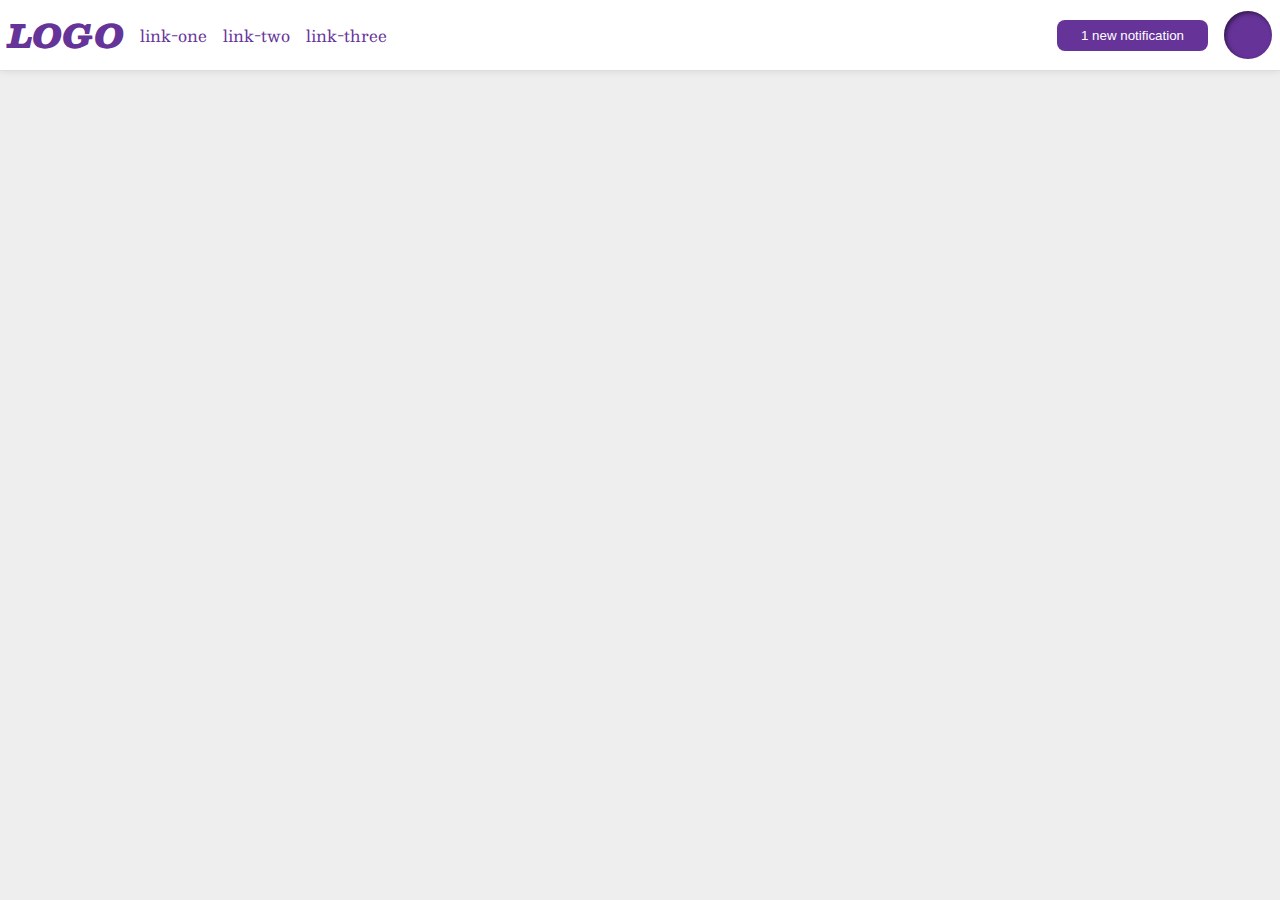
<file: flex/03-flex-header-2/index.html>
<!DOCTYPE html>
<html lang="en">
<head>
  <meta charset="UTF-8">
  <meta http-equiv="X-UA-Compatible" content="IE=edge">
  <meta name="viewport" content="width=device-width, initial-scale=1.0">
  <title>Flex Header 2</title>
  <link rel="stylesheet" href="style.css">
</head>
<body>
  <div class="header">
    <div class="left">
      <div class="logo">
        LOGO
      </div>
      <ul class="links">
        <li><a href="google.com">link-one</a></li>
        <li><a href="google.com">link-two</a></li>
        <li><a href="google.com">link-three</a></li>
      </ul>
    </div>
    <div class="right">
      <button class="notifications">
        1 new notification
      </button>
      <div class="profile-image"></div>
    </div>
  </div>
</body>
</html>
</file>
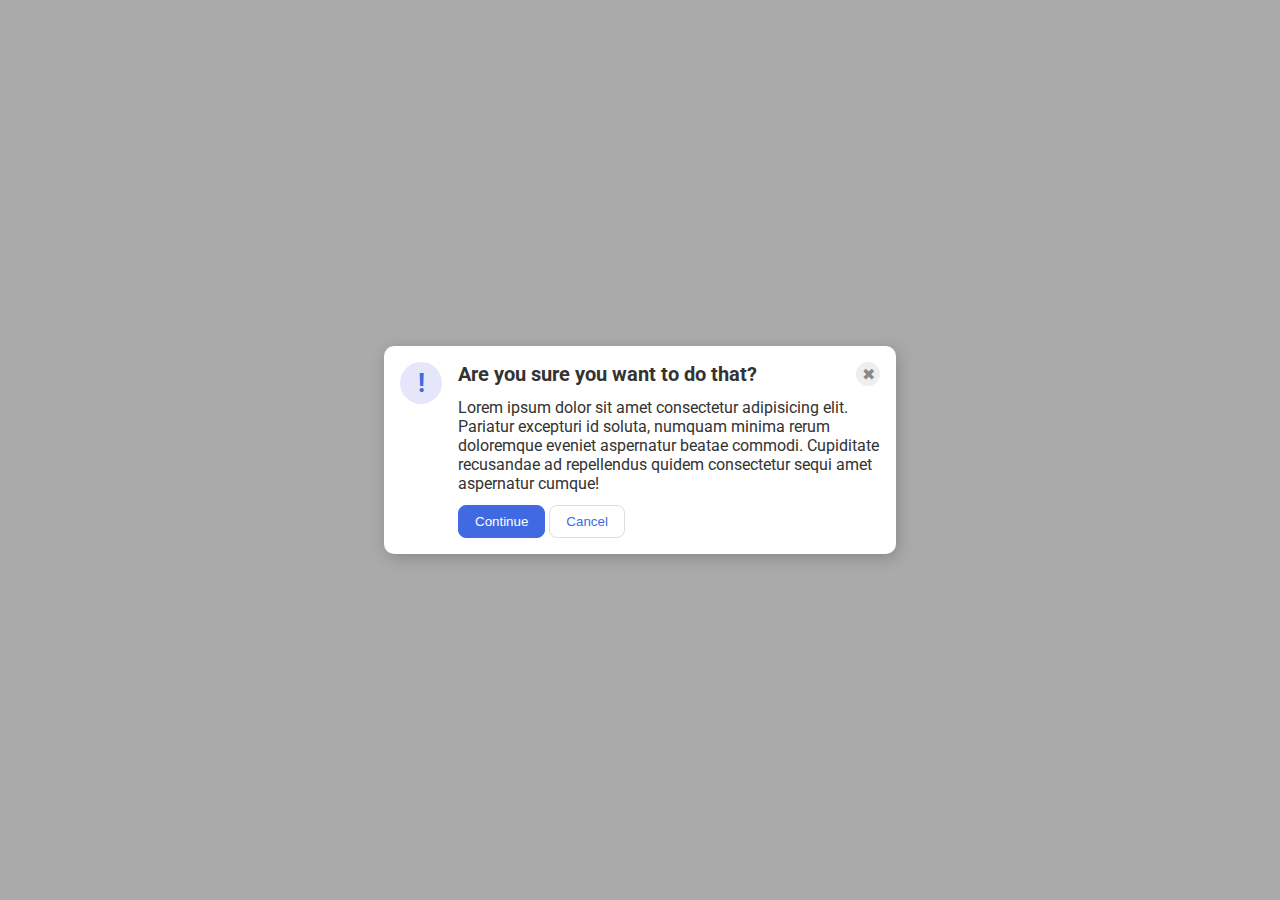
<file: flex/05-flex-modal/index.html>
<!DOCTYPE html>
<html lang="en">
<head>
  <meta charset="UTF-8">
  <meta http-equiv="X-UA-Compatible" content="IE=edge">
  <meta name="viewport" content="width=device-width, initial-scale=1.0">
  <link rel="stylesheet" href="style.css">
  <title>Modal</title>
</head>
<body>
  <div class="modal">
    <div class="icon">!</div>
    <div class="container">
      <div class="header">Are you sure you want to do that?
        <div class="close-button">✖</div>
      </div>
      <div class="text">Lorem ipsum dolor sit amet consectetur adipisicing elit. Pariatur excepturi id soluta, numquam minima rerum doloremque eveniet aspernatur beatae commodi. Cupiditate recusandae ad repellendus quidem consectetur sequi amet aspernatur cumque!</div>
      <button class="continue">Continue</button>
      <button class="cancel">Cancel</button>
    </div>
  </div>
</body>
</html>
</file>
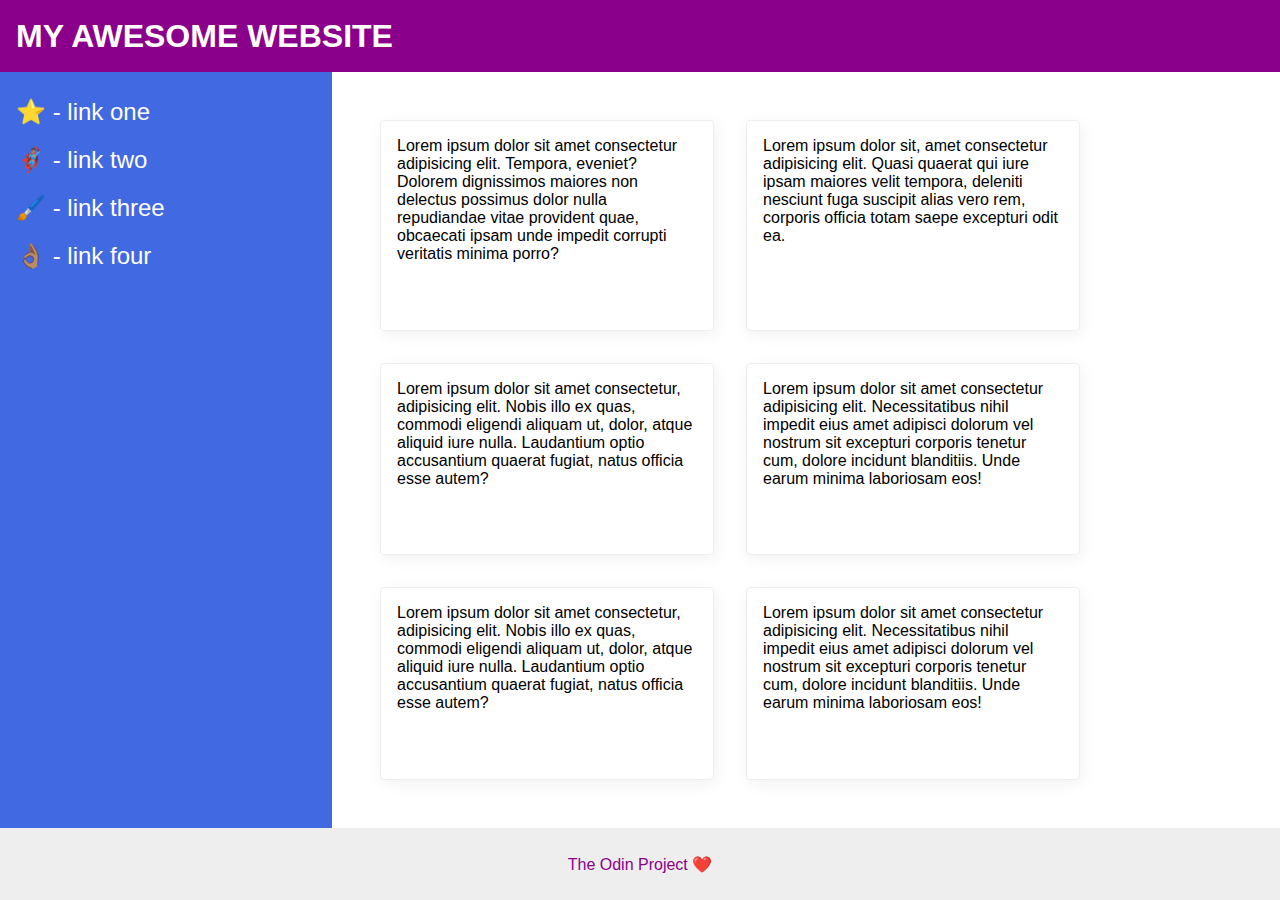
<file: flex/07-flex-layout-2/index.html>
<!DOCTYPE html>
<html lang="en">
<head>
  <meta charset="UTF-8">
  <meta http-equiv="X-UA-Compatible" content="IE=edge">
  <meta name="viewport" content="width=device-width, initial-scale=1.0">
  <title>The Holy Grail</title>
  <link rel="stylesheet" href="style.css">
</head>
<body>
  <div class="header">
    MY AWESOME WEBSITE
  </div>
  
  <div class="main">
    <div class="sidebar">
      <ul>
        <li><a href="google.com">⭐ - link one</a></li>
        <li><a href="google.com">🦸🏽‍♂️ - link two</a></li>
        <li><a href="google.com">🖌️ - link three</a></li>
        <li><a href="google.com">👌🏽 - link four</a></li>
      </ul>
    </div>
    <div class="container">
      <div class="card">Lorem ipsum dolor sit amet consectetur adipisicing elit. Tempora, eveniet? Dolorem dignissimos maiores non delectus possimus dolor nulla repudiandae vitae provident quae, obcaecati ipsam unde impedit corrupti veritatis minima porro?</div>
      <div class="card">Lorem ipsum dolor sit, amet consectetur adipisicing elit. Quasi quaerat qui iure ipsam maiores velit tempora, deleniti nesciunt fuga suscipit alias vero rem, corporis officia totam saepe excepturi odit ea.</div>
      <div class="card">Lorem ipsum dolor sit amet consectetur, adipisicing elit. Nobis illo ex quas, commodi eligendi aliquam ut, dolor, atque aliquid iure nulla. Laudantium optio accusantium quaerat fugiat, natus officia esse autem?</div>
      <div class="card">Lorem ipsum dolor sit amet consectetur adipisicing elit. Necessitatibus nihil impedit eius amet adipisci dolorum vel nostrum sit excepturi corporis tenetur cum, dolore incidunt blanditiis. Unde earum minima laboriosam eos!</div>
      <div class="card">Lorem ipsum dolor sit amet consectetur, adipisicing elit. Nobis illo ex quas, commodi eligendi aliquam ut, dolor, atque aliquid iure nulla. Laudantium optio accusantium quaerat fugiat, natus officia esse autem?</div>
      <div class="card">Lorem ipsum dolor sit amet consectetur adipisicing elit. Necessitatibus nihil impedit eius amet adipisci dolorum vel nostrum sit excepturi corporis tenetur cum, dolore incidunt blanditiis. Unde earum minima laboriosam eos!</div>
    </div>
  </div>
  
  <div class="footer">
    The Odin Project ❤️
  </div>
</body>
</html>
</file>
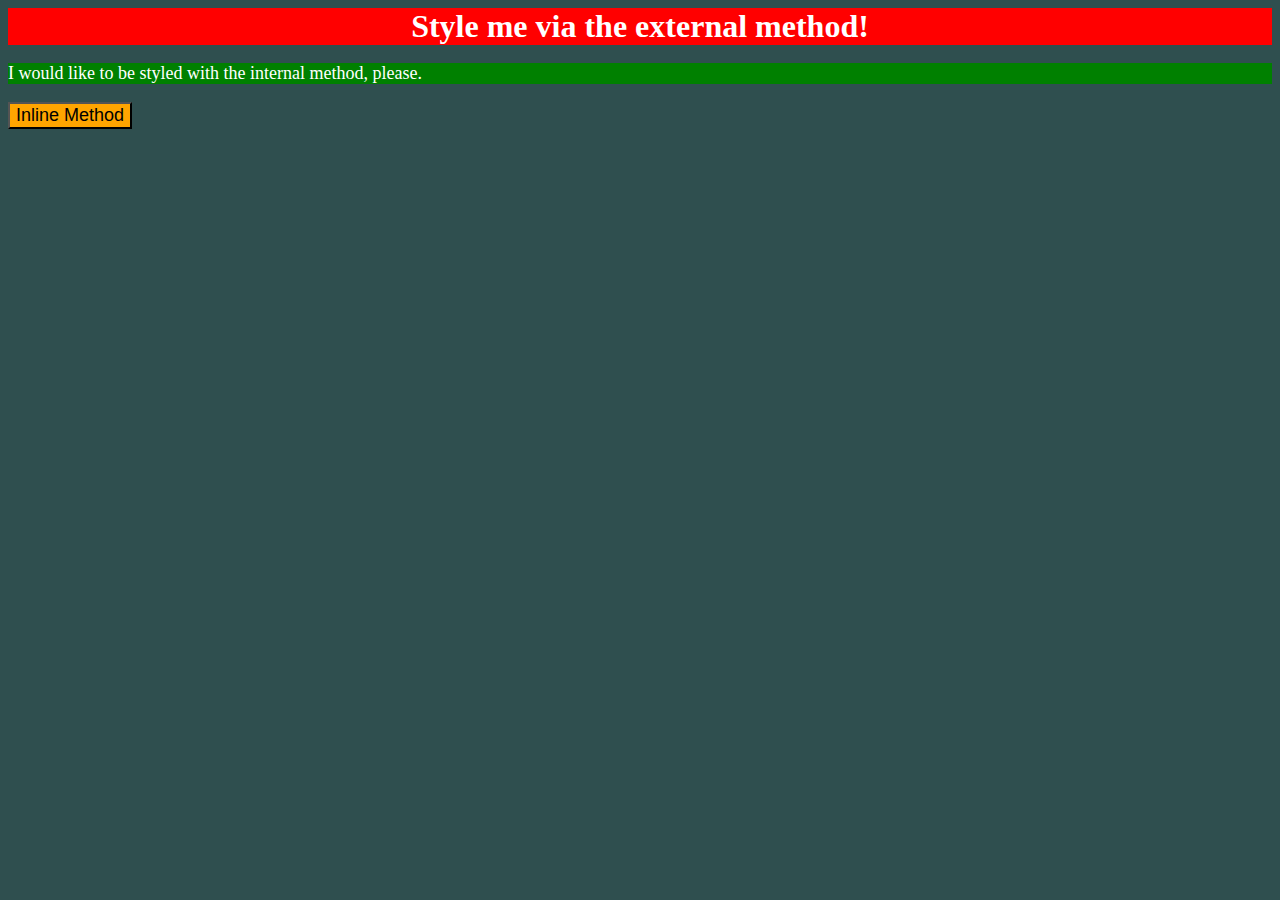
<file: foundations/01-css-methods/index.html>
<!DOCTYPE html>
<html lang="en">
<head>
  <meta charset="UTF-8">
  <meta http-equiv="X-UA-Compatible" content="IE=edge">
  <meta name="viewport" content="width=device-width, initial-scale=1.0">

  <link rel="stylesheet" href="styles.css">

<style>
  body {
    background-color: darkslategrey;
  }

  p {
    background-color: green;
    color: white;
    font-size: 18px;
  }
</style>

  <title>Methods for Adding CSS</title>
</head>
<body>
  <div>Style me via the external method!</div>
  <p>I would like to be styled with the internal method, please.</p>
  <button style="background-color: orange; font-size: 18px;">
    Inline Method
  </button>
</body>
</html>
</file>
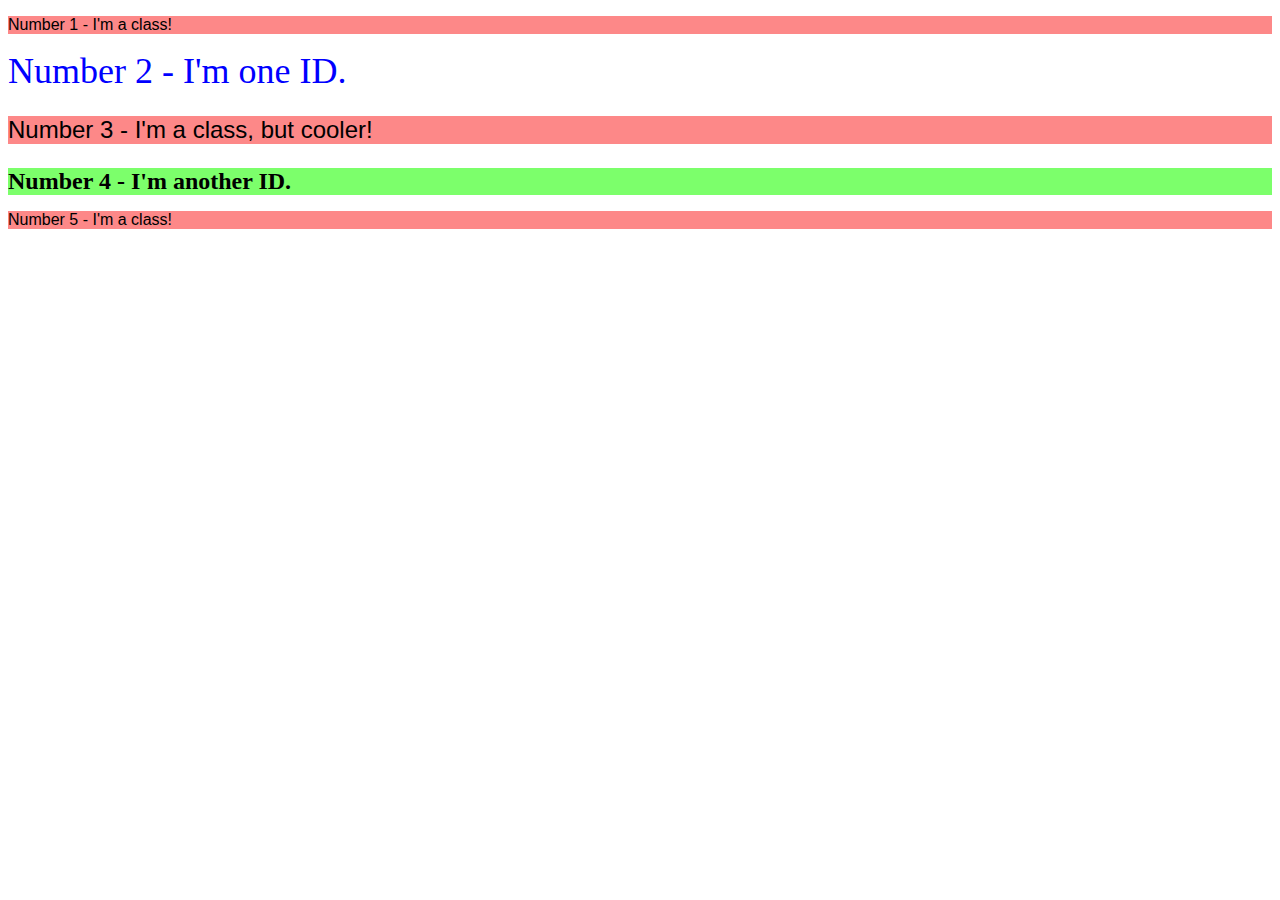
<file: foundations/02-class-id-selectors/index.html>
<!DOCTYPE html>
<html lang="en">
<head>
  <meta charset="UTF-8">
  <meta http-equiv="X-UA-Compatible" content="IE=edge">
  <meta name="viewport" content="width=device-width, initial-scale=1.0">
  <title>Class and ID Selectors</title>
  <link rel="stylesheet" href="style.css">
</head>
<body>
  <p class="odd">Number 1 - I'm a class!</p>
  <div id="num2">Number 2 - I'm one ID.</div>
  <p class="odd cool">Number 3 - I'm a class, but cooler!</p>
  <div id="num4">Number 4 - I'm another ID.</div>
  <p class="odd">Number 5 - I'm a class!</p>
</body>
</html>
</file>
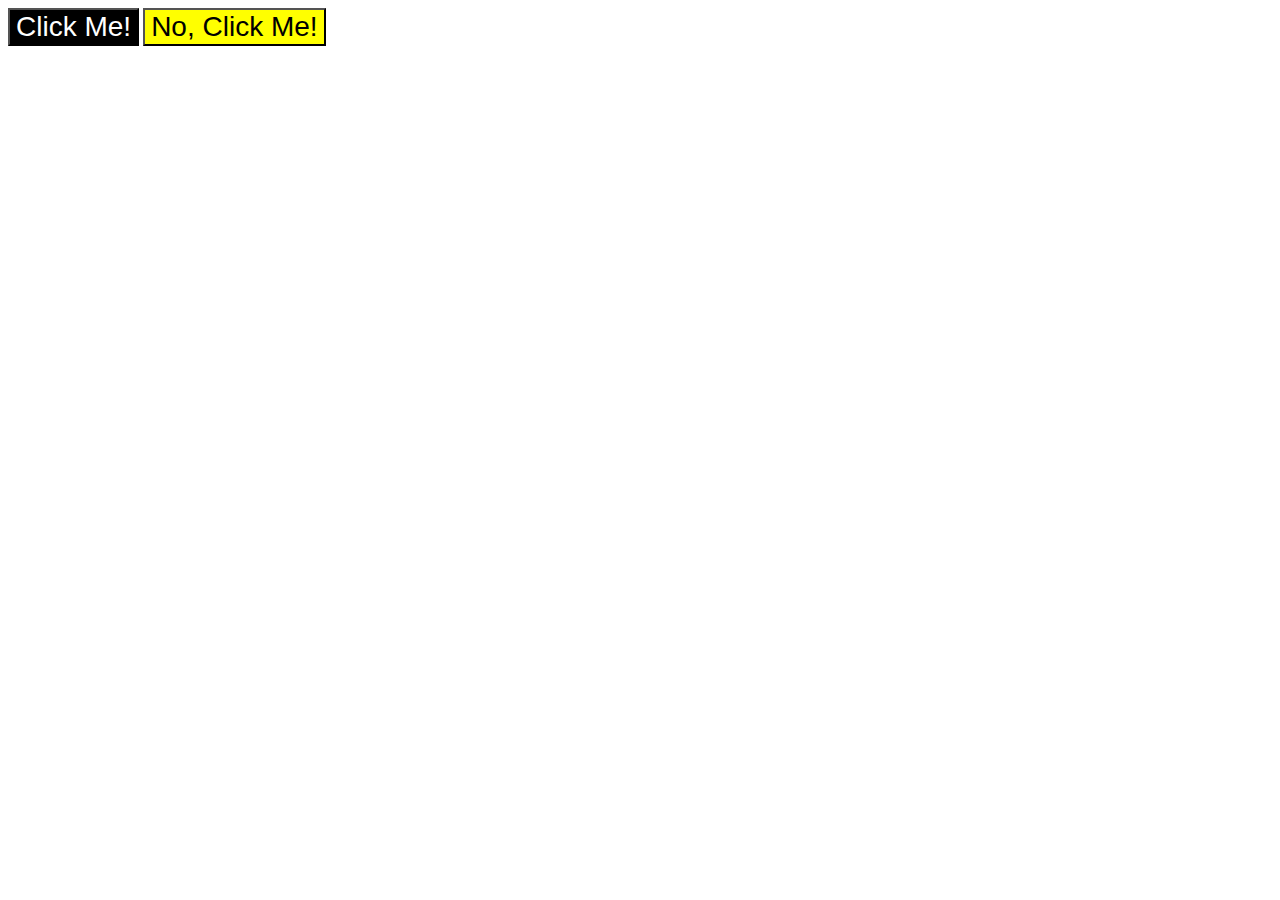
<file: foundations/03-grouping-selectors/index.html>
<!DOCTYPE html>
<html lang="en">
<head>
  <meta charset="UTF-8">
  <meta http-equiv="X-UA-Compatible" content="IE=edge">
  <meta name="viewport" content="width=device-width, initial-scale=1.0">
  <title>Grouping Selectors</title>
  <link rel="stylesheet" href="style.css">
</head>
<body>
  <button class="btnone">Click Me!</button>
  <button class="btntwo">No, Click Me!</button>
</body>
</html>
</file>
<file: flex/03-flex-header-2/style.css>
/* this is some magical font-importing.  
you'll learn about it later. */
@import url('https://fonts.googleapis.com/css2?family=Besley:ital,wght@0,400;1,900&display=swap');

body {
  margin: 0;
  background: #eee;
  font-family: Besley, serif;
}

.header {
  background: white;
  border-bottom: 1px solid #ddd;
  box-shadow: 0 0 8px rgba(0,0,0,.1);

  display: flex;
  align-items: center;
  justify-content: space-between;
  padding: 8px;
}

.logo {
  color: rebeccapurple;
  font-size: 32px;
  font-weight: 900;
  font-style: italic;
}

.left, .right {
  display: flex;
  align-items: center;
  gap: 16px;
}

ul {
  list-style-type: none;
  display: flex;
  margin: 0;
  padding: 0;
  gap: 16px;
}

button {
  border: none;
  border-radius: 8px;
  background: rebeccapurple;
  color: white;
  padding: 8px 24px;
}

.profile-image {
  background: rebeccapurple;
  box-shadow: inset 2px 2px 4px rgba(0,0,0,.5);
  border-radius: 50%;
  width: 48px;
  height:  48px;
}

a {
  /* this removes the line under our links */
  text-decoration: none;
  color: rebeccapurple;
}
</file>
<file: flex/05-flex-modal/style.css>
@import url('https://fonts.googleapis.com/css2?family=Roboto:wght@400;700&display=swap');

html, body {
  height: 100%;
}

body {
  font-family: Roboto, sans-serif;
  margin: 0;
  background: #aaa;
  color: #333;
  /* I'll give you this one for free lol */
  display: flex;
  align-items: center;
  justify-content: center;
}

.modal {
  background: white;
  width: 480px;
  border-radius: 10px;
  box-shadow: 2px 4px 16px rgba(0,0,0,.2);
  display: flex;
  padding: 16px;
  gap: 16px;
}

.header {
  display: flex;
  justify-content: space-between;
  font-size: 20px;
  font-weight: bold;
}

.text {
  padding: 12px 0px;
}

.icon {
  color: royalblue;
  font-size: 26px;
  font-weight: 700;
  background: lavender;
  width: 42px;
  height: 42px;
  border-radius: 50%;
  display: flex;
  flex-shrink: 0;
  align-items: center;
  justify-content: center;
}

.close-button {
  background: #eee;
  border-radius: 50%;
  color: #888;
  font-weight: 400;
  font-size: 16px;
  height: 24px;
  width: 24px;
  display: flex;
  align-items: center;
  justify-content: center;
}



button {
  padding: 8px 16px;
  border-radius: 8px;
}

button.continue {
  background: royalblue;
  border: 1px solid royalblue;
  color: white;
}

button.cancel {
  background: white;
  border: 1px solid #ddd;
  color: royalblue;
}

/* * {
  border: 2px solid red;
} */
</file>
<file: flex/07-flex-layout-2/style.css>
body {
  font-family: -apple-system, BlinkMacSystemFont, 'Segoe UI', Roboto, Oxygen, Ubuntu, Cantarell, 'Open Sans', 'Helvetica Neue', sans-serif;
  margin: 0;
  min-height: 100vh;

  display: flex;
  flex-direction: column;
}

.header {
  height: 72px;
  background: darkmagenta;
  color: white;
  font-size: 32px;
  font-weight: 900;
  display: flex;
  align-items: center;
  padding-left: 16px;
}

.footer {
  height: 72px;
  background: #eee;
  color: darkmagenta;
  display: flex;
  align-items: center;
  justify-content: center;
}

.main {
  display: flex;
  flex: 1;
}

.sidebar {
  width: 300px;
  background: royalblue;
  flex-shrink: 0;
  padding: 16px;
}

.container {
  padding: 32px;
  display: flex;
  flex-wrap: wrap;
}

.card {
  border: 1px solid #eee;
  box-shadow: 2px 4px 16px rgba(0,0,0,.06);
  border-radius: 4px;

  width: 300px;
  padding: 16px;
  margin: 16px;
}

ul {
  list-style-type: none;
  margin: 0;
  padding: 0;
}

li {
  padding: 10px 0;
}

a {
  text-decoration: none;
  color: white;
  font-size: 24px;
}
</file>
<file: foundations/01-css-methods/styles.css>
div {
    background-color: red;
    color: white;
    font-size: 32px;
    font-weight: bold;
    text-align: center;
}
</file>
<file: foundations/02-class-id-selectors/style.css>
.odd {
    background-color: rgb(253, 136, 136);
    font-family: Verdana, sans-serif;
}

.cool {
    font-size: 24px;
}


#num2 {
    font-size: 36px;
    color: #0000ff;
}

#num4 {
    font-size: 24px;
    font-weight: bold;
    background-color: hsl(113, 100%, 71%);
}
</file>
<file: foundations/03-grouping-selectors/style.css>
.btnone,
.btntwo {
    font-size: 28px;
    font-family: Helvetica, 'Times New Roman', sans-serif;
}

.btnone {
    background-color: black;
    color: white;
}

.btntwo {
    background-color: yellow;
}
</file>
